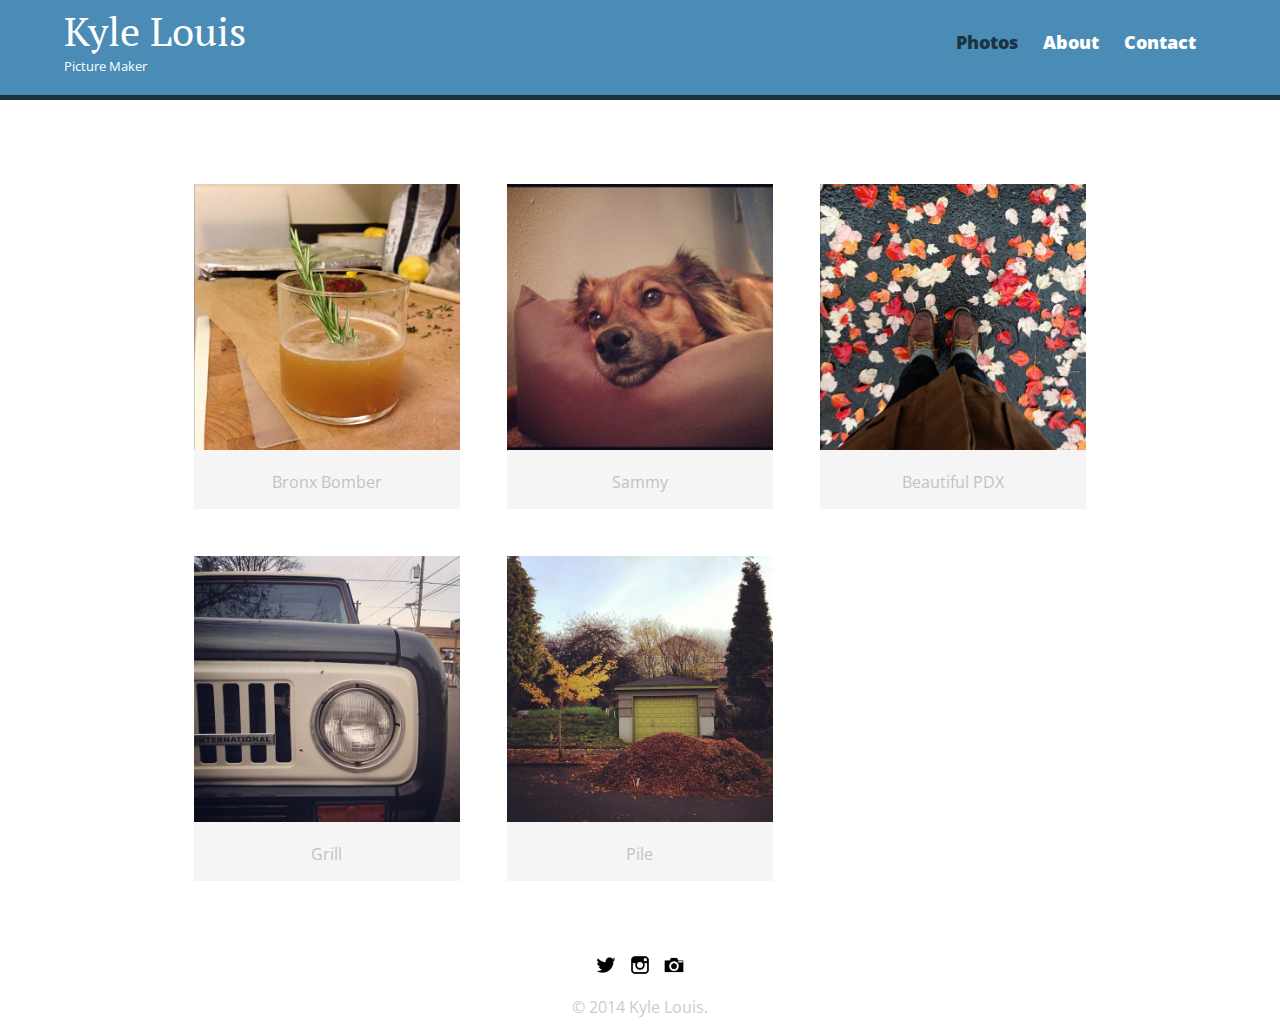
<file: index.html>
<!DOCTYPE html>
<html>
  <head>
    <meta charset="utf-8">
    <title>Kyle Louis | Picture Taker</title>
   
    <link href="css/normalize.css" rel="stylesheet" type="text/css">
    <link href='http://fonts.googleapis.com/css?family=PT+Serif:400,700,400italic|Open+Sans:400italic,700italic,400,700,800' rel='stylesheet' type='text/css'>
    <link href="css/main.css" rel="stylesheet" type="text/css">
    <link href="css/responsive.css" rel="stylesheet" type="text/css">
    <meta name="viewport" content="width=device-width, initial-scale=1.0">
    
    
  </head>
 <body>
    <header>
      <a href="index.html" id="logo"> 
        <h1>Kyle Louis</h1>
        <h2>Picture Maker</h2>
      </a>
      <nav class="nav_photos">
        <ul>
          <li><a href="index.html" class="selected">Photos</a></li>
          <li><a href="about.html">About</a></li>
          <li><a href="contact.html">Contact</a></li>
          
        </ul>
      </nav>
    </header>
  <div id="wrapper">
    <section>
      <ul id="gallery">
        <li>
          <a href="img/2012_11_22_22_50_330549737052791993_22136_Normal.jpg"></a>
          <img src="img/2012_11_22_22_50_330549737052791993_22136_Normal.jpg" alt="cocktail">
          <p>Bronx Bomber</p>
        </li>
        <li>
          <a href="img/2012_11_23_04_16_330714130096940224_22136_Sierra.jpg"></a>
          <img src="img/2012_11_23_04_16_330714130096940224_22136_Sierra.jpg" alt="sam">
          <p>Sammy</p>
        </li>
        <li>
          <a href="img/2012_11_24_01_44_331362137809184087_22136_Normal.jpg"></a>
          <img src="img/2012_11_24_01_44_331362137809184087_22136_Normal.jpg" alt="">
          <p>Beautiful PDX</p>
        </li>
        <li>
          <a href="img/2012_11_24_21_50_331969202286060760_22136_Sierra.jpg"></a>
          <img src="img/2012_11_24_21_50_331969202286060760_22136_Sierra.jpg" alt="">
          <p>Grill</p>
        </li>
        <li>
          <a href="img/2012_11_24_19_01_331883945104861118_22136_Rise.jpg"></a>
          <img src="img/2012_11_24_19_01_331883945104861118_22136_Rise.jpg" alt="">
          <p>Pile</p>
        </li>
        
      </ul>
    </section>  
    <footer>
            <a href="http://twitter.com/kydlo"><img src="img/twitter.png" alt="Twitter" class="social-icon"></a>
            <a href="http://instagram.com/kydlo"><img src="img/instagram.png" alt="Instagram" class="social-icon"></a>
            <a href="http://flickr.com/kydlo"><img src="img/camera.png" alt="Flickr" class="social-icon"></a>
            <p>&copy; 2014 Kyle Louis.</p>
    </footer>
</div>
 </body>

</html>
</file>
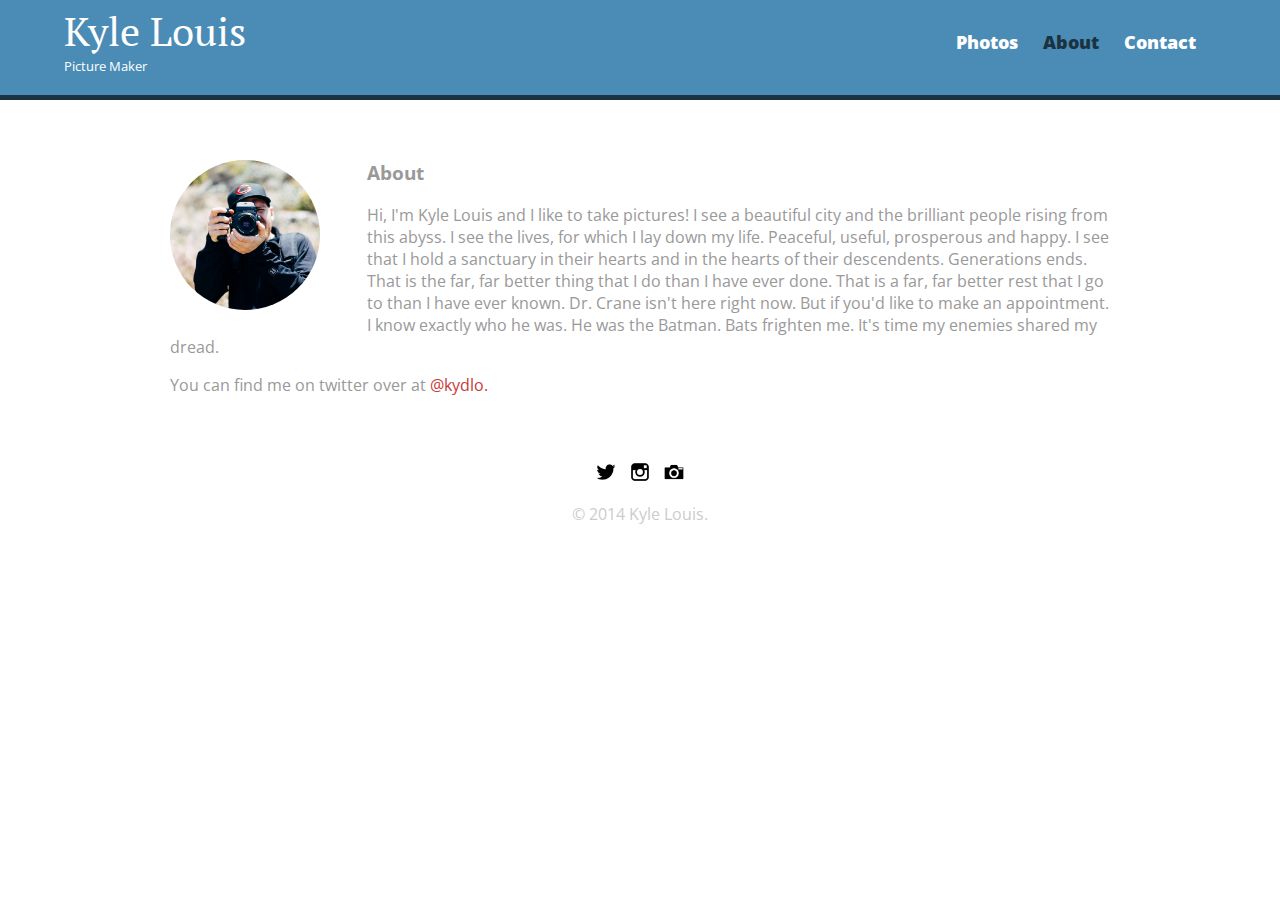
<file: about.html>
<!DOCTYPE html>
<html>
  <head>
    <meta charset="utf-8">
    <title>Kyle Louis | Picture Taker</title>
    <link rel="stylesheet" href="css/normalize.css">
    <link href='http://fonts.googleapis.com/css?family=PT+Serif:400,700,400italic|Open+Sans:400italic,700italic,400,700,800' rel='stylesheet' type='text/css'>
    <link rel="stylesheet" href="css/main.css">
    <link href="css/responsive.css" rel="stylesheet" type="text/css">
    <meta name="viewport" content="width=device-width, initial-scale=1.0">
  </head>
  <body>
    <header>
      <a href="index.html" id="logo"> 
  			<h1>Kyle Louis</h1>
        <h2>Picture Maker</h2>
      </a>
      <nav>
        <ul>
          <li><a href="index.html">Photos</a></li>
          <li><a href="about.html" class="selected">About </a></li>
          <li><a href="contact.html">Contact</a></li>
        </ul>
      </nav>
		</header>
		<div id="wrapper">
			<section>	
  			<a href="http://camerapedia.wikia.com/wiki/Zenza_Bronica_ETR"><img src="img/bronica512.png" alt="portrait bronica" class="profile-photo"></a>
			<h3>About</h3>
			<p>Hi, I'm Kyle Louis and I like to take pictures! I see a beautiful city and the brilliant people rising from this abyss. I see the lives, for which I lay down my life. Peaceful, useful, prosperous and happy. I see that I hold a sanctuary in their hearts and in the hearts of their descendents. Generations ends. That is the far, far better thing that I do than I have ever done. That is a far, far better rest that I go to than I have ever known.

Dr. Crane isn't here right now. But if you'd like to make an appointment.

I know exactly who he was. He was the Batman.

Bats frighten me. It's time my enemies shared my dread.</p>
			<p>You can find me on twitter over at <a href="http://twitter.com/kydlo">@kydlo<a>.</p>
		</section>  
		<footer>
			<a href="http://twitter.com/kydlo"><img src="img/twitter.png" alt="Twitter" class="social-icon"></a>
			<a href="http://instagram.com/kydlo"><img src="img/instagram.png" alt="Instagram" class="social-icon"></a>
			<a href="http://flickr.com/kydlo"><img src="img/camera.png" alt="Flickr" class="social-icon"></a>
      <p>&copy; 2014 Kyle Louis.</p>
    </footer>
	</div>
 </body>

</html>
</file>
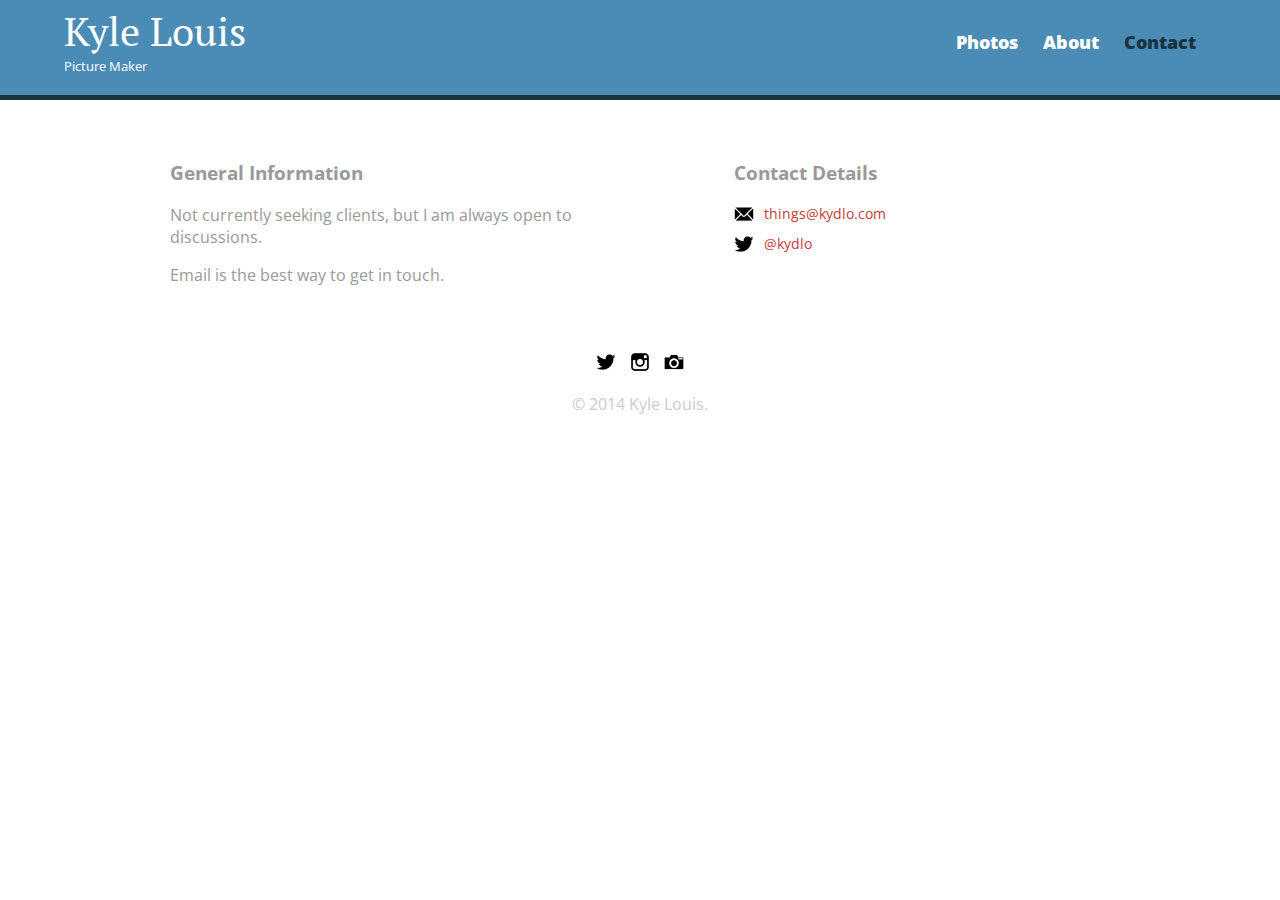
<file: contact.html>
<!DOCTYPE html>
<html>
  <head>
    <meta charset="utf-8">
    <title>Kyle Louis | Picture Taker</title>
    <link rel="stylesheet" href="css/normalize.css">
    <link href='http://fonts.googleapis.com/css?family=PT+Serif:400,700,400italic|Open+Sans:400italic,700italic,400,700,800' rel='stylesheet' type='text/css'>
    <link rel="stylesheet" href="css/main.css">
    <link href="css/responsive.css" rel="stylesheet" type="text/css">
    <meta name="viewport" content="width=device-width, initial-scale=1.0">
  </head>
  <body>
    <header>
      <a href="index.html" id="logo"> 
        <h1>Kyle Louis</h1>
        <h2>Picture Maker</h2>
      </a>
      <nav>
        <ul>
          <li><a href="index.html">Photos</a></li>
          <li><a href="about.html" >About </a></li>
          <li><a href="contact.html" class="selected">Contact</a></li>
        </ul>
      </nav>
    </header>
    <div id="wrapper">
      <section id="primary">	
        <h3>General Information</h3>
      <p>Not currently seeking clients, but I am always open to discussions.</p>
      <p>Email is the best way to get in touch.</p>
    </section>
    <section id="secondary">
      <h3>Contact Details</h3>
      <ul class="contact-info">
        <li class="email"><a href="mailto:things@kydlo.com"</a>things@kydlo.com</a></li>
          <li class="twitter"><a href="http://twitter.com/intent/tweet?screen_name=kydlo">@kydlo</a></li>
        
      </ul>
    </section>  
    <footer>
      <a href="http://twitter.com/kydlo"><img src="img/twitter.png" alt="Twitter" class="social-icon"></a>
      <a href="http://instagram.com/kydlo"><img src="img/instagram.png" alt="Instagram" class="social-icon"></a>
      <a href="http://flickr.com/kydlo"><img src="img/camera.png" alt="Flickr" class="social-icon"></a>
      <p>&copy; 2014 Kyle Louis.</p>
    </footer>
  </div>
 </body>

</html>
</file>
<file: css/main.css>
/**********************************
GENERAL
***********************************/

body {
	font-family: 'Open Sans', sans-serif;
}

#wrapper {
	max-width: 940px;
	margin: 0 auto;
	padding: 0 5%;
}

a {
	text-decoration: none;
	}

img {
	max-width: 100%;
}

h3 {
	margin: 0 0 1em 0;
}


/**********************************
HEADING
***********************************/

header {
	float: left;
	margin: 0 0 30px 0;
	padding: 0 0 0 0;
	width: 100%;
}

#logo {
	text-align: center;
	margin: 0 auto;
}

h1 {
	font-family: 'PT Serif', serif;
	margin: 15px 0;
	font-size: 1.75em;
	font-weight: normal;
	line-height: 0.8em;
}

h2 {
	font-size: 0.75em;
	margin: -5px 0 0;
	font-weight: normal;
}


/**********************************
NAVIGATION
***********************************/

nav {
	text-align: center;
	padding: 10px 0;
	margin: 20px 0 0;
}

nav ul {
	line-style: none;
	margin: 0 10px;
	padding: 0;
}

nav li {
	display: inline-block;
}

nav a {
	font-weight: 800;
	padding: 15px 10px;
	
}

/**********************************
FOOTER
***********************************/

footer {
	font-size: 1em;
	text-align: center;
	clear: both;
	padding-top: 50px;
	color: #ccc;
}

.social-icon {
	width: 20px;
	height: 20px;
	margin: 0 5px;	
}

/**********************************
PAGE : PHOTOS
***********************************/

#gallery {
	margin: 0;
	padding: 0;
	list-style: none;
}

#gallery li {
	float: left;
	width: 45%;
	margin: 2.5%;
	background-color: #f5f5f5;
	color: #bdc3c7;
	text-align: center;
}

#gallery li a p {
	margin: 0;
	padding: 5%;
	font-size: 0.75em;
	color: #bdc3c7
}


/**********************************
PAGE: ABOUT
***********************************/

.profile-photo {
	display: block;
	max-width: 150px;
	margin: 0 auto 30px;
	border-radius: 100%;
}

/**********************************
PAGE: CONTACT
***********************************/

.contact-info {
	list-style: none;
	padding: 0;
	margin: 0;
	font-size: 0.9em;
}

.contact-info a {
	display: block;
	min-height: 20px;
	background-repeat: no-repeat;
	background-size: 20px 20px;
	padding: 0 0 0 30px; 
	margin: 0 0 10px;
}

.contact-info li.email a {
	background-image: url('../img/mail.png');
}

.contact-info li.twitter a {
	background-image: url('../img/twitter.png');
}


/**********************************
COLORS
***********************************/

/* site body */
body {
	background-color: #fff;
	color: #999;
}

/* green header */
header {
	background: #4a8cb6;
	border-color: #c73937;
}

/* nav background on mobile */
nav {
	background: #4a8cb6;
}

/* logo text */
h1, h2 {
	color: #fff;
}

/* links */
a {
	color: #c73937;
}

/* nav link */
nav a, nav a:visited {
	color: #fff;
}

/* selected nav link */
nav a.selected, nav a:hover {
	color: #1B3340;
}
</file>
<file: css/responsive.css>
/**********************************
MEDIA QUERY
***********************************/

@media screen and (min-width: 480px) {
  /**********************************
  TWO COLUMN LAYOUT
  ***********************************/
  #primary {
    width: 50%;
    float: left;
  }
  
  #secondary {
    width: 40%;
    float: right;
  }
  
  /**********************************
  PAGE: PORTFOLIO
  ***********************************/

  #gallery li {
    width: 28.3333%;
  }
  
  #gallery li:nth-child(4n) {
    clear: left;
  }



/**********************************
PAGE: ABOUT
***********************************/
  .profile-photo {
    float: left;
    margin: 0 5% 10px 0;
  }
}


@media screen and (min-width: 660px) {

/**********************************
PAGE: HEADER
***********************************/
  nav {
    background: none;
    float: right;
    font-size: 1.125em;
    margin-right: 5%;
    text-align: right;
    width: 45%;
  }

  #logo {
  float: left;
  margin-left: 5%;
  text-align: left;
  width: 45%;
  }
  
  h1 {
    font-size: 2.5em;
  }

  h2 {
    font-size: .825em;
    margin-bottom: 20px;    
  }

  header {
    border-bottom: 5px solid #1B3340;
    margin-bottom: 60px;
  }



}



/*
@media screen and (min-width: 1024px) {

}
*/
</file>
